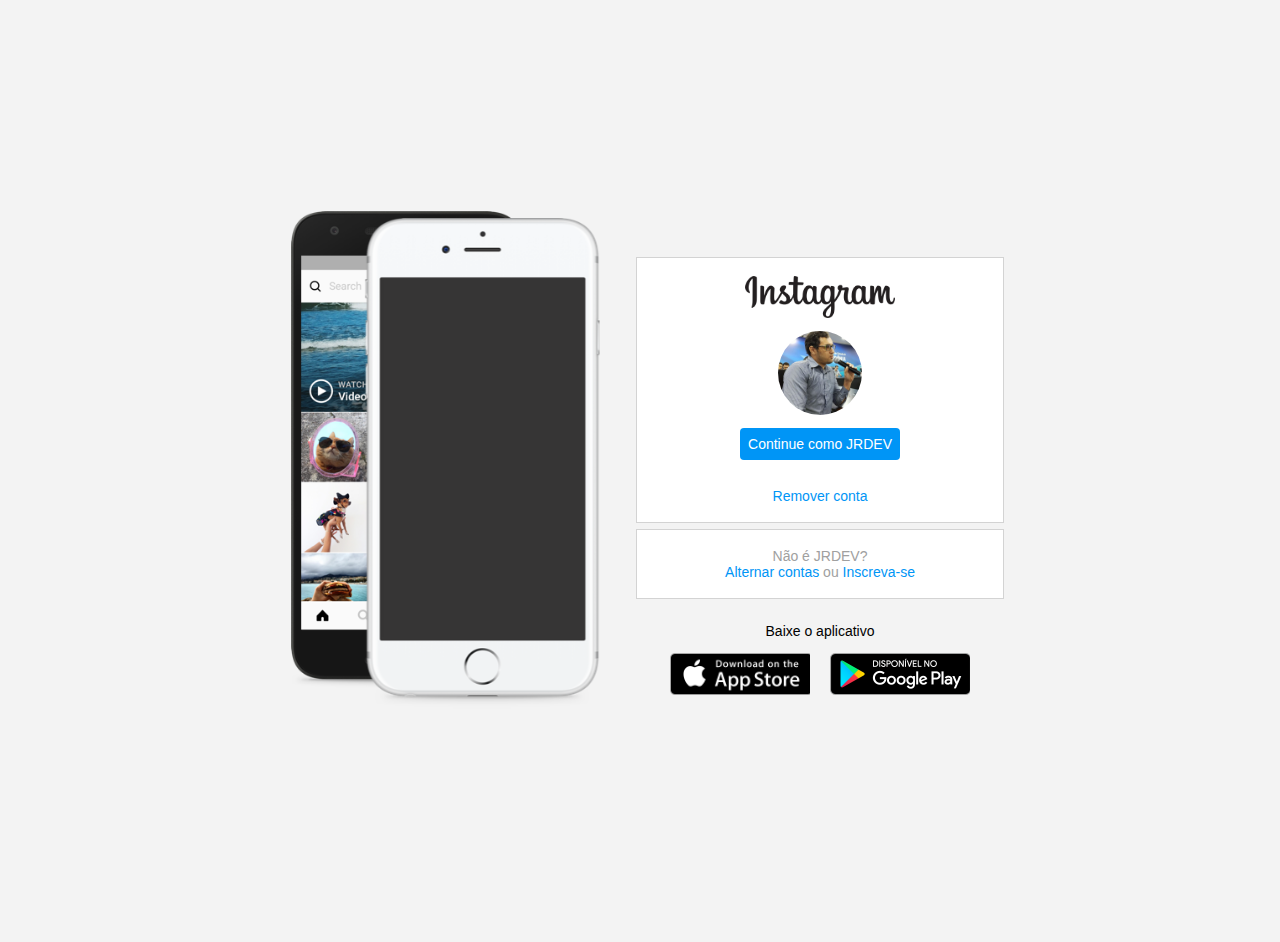
<file: index.html>
<!DOCTYPE html>
<html lang="en">
<head>
    <meta charset="UTF-8">
    <meta name="viewport" content="width=device-width, initial-scale=1.0">
    <link rel="stylesheet" href="style.css">
    <title>Instagram</title>
</head>
<body>
    <div class="instagram-wrapper">
        <div class="instagram-phone">
            <div class="img-phone">  
                <div class="carrossel">

                </div>
                <!-- <img id="imagen-celular" style="position: relative; left: 150px; top: 100px"> -->

            </div> 
        </div>
        <div class="instagram-continue">
            <div class="group">
                <img src="./img/instagram-logo.png" class="instagram-logo" alt="instagram logo">
                <div class="profile-photo">
                    <img src="./img/foto.jpeg" alt="foto de perfil">
                </div>
                <a href="#" class="instagram-login">Continue como JRDEV</a>
                <a href="#" class="instagram-logout">Remover conta</a>
            </div>
            <div class="group">
                <p class="not-account">Não é JRDEV?</p>
                <p class="not-account">
                    <span class="link-blue">Alternar contas</span>
                    ou
                    <span class="link-blue">Inscreva-se</span>
                </p>
            </div>
            <div class="get-the-app">
                <p class="get-app">Baixe o aplicativo</p>
                <div class="download">
                    <a href="#" class="app-download"></a>
                    <a href="#" class="app-download"></a>
                </div>
            </div>
        </div>
    </div>
</body>
</html>
</file>
<file: style.css>
* {
    padding: 0;
    margin: 0;
    box-sizing: border-box;
    text-decoration: none;
    font-family: sans-serif;
    font-size: 14px;
}

body {
    width: 100%;
    min-height: 100vh;
    background-color: rgb(243, 243, 243);
    margin: 0;
    padding: 0;
    display: flex;
    justify-content: center;
}

.instagram-wrapper {
    margin-top: 42px;
    display: flex;
    align-items: center;
    justify-content: start;
    width: 60%;
    height: 100vh;
} 
.img-phone{
    background-image: url(./img/phone.png); 
    width: 380px; 
    height: 600px;
    background-repeat: no-repeat;
    background-size: contain;
}
.instagram-phone {
    display: flex;
    align-items: center;
    justify-content: center;  
    margin-top: 10px;
} 
.carrossel
{ 
    position: relative;
    left: 125px; 
    top: 82px; 
    width: 204px; 
    height: 361px;     
    animation: imagens 20s infinite;
}
.instagram-continue {
    display: flex;
    align-items: center;
    justify-content: space-around; 
    flex-direction: column;
    width: 50%;
    min-height: 34rem; 
    margin-right: 20px;

}

.group {
    display: flex;
    justify-content: space-between;
    align-items: center;
    flex-direction: column;
    background-color: #ffffff;
    width: 100%;
    padding: 1.3rem 0;
    border: 1px solid lightgray;
}

.group:nth-child(1) {
    min-height: 19rem;
}

.instagram-logo {
    height: 3rem;
}

.profile-photo {
    display: flex;
    justify-content: center;
    align-items: center;
    border-radius: 50%;
    overflow: hidden;
}

.profile-photo img {
    height: 6rem;
}

.instagram-login {
    background-color: #0095f6;
    color: #ffffff;
    padding: 8px;
    border-radius: 4px;
}

.instagram-logout {
    color: #0095f6;
    margin-top: 1rem;
}

.not-account {
    color: rgb(160, 160, 160);
}

.link-blue {
    color: #0095f6;
}

.get-the-app {
    display: flex;
    flex-direction: column;
    align-items: center;
    justify-content: center;
    width: 100%;
    padding: 1.3rem 0;
}

.download {
    display: flex;
    width: 100%;
    justify-content: space-evenly;
    align-items: center;
    padding: 1rem;
}

.app-download {
    height: 3rem;
    width: 10rem;
    background-size: cover;
}

.app-download:nth-child(1) {
    background-image: url('./img/app_store.png');
}

.app-download:nth-child(2) {
    background-image: url('./img/googleplay-button.png');
}
 


@media (max-width: 1024px) {
    .instagram-wrapper {
        width: 100%;
    }
}

@media (max-width: 690px) {
    body {
        background-color: #ffffff;
    }

    .instagram-wrapper {
        width: 90%;
    }

    .instagram-phone {
        display: none;

    }

    .instagram-continue {
        width: 100%;
    }
    
    .group {
        border: 1px solid transparent;
    }
}

  
  @keyframes imagens {
    0% {
       background-image: url(./img/img01.jpg);
    }
    25% {
       background-image: url(./img/img02.jpg);
    } 
    50% {
       background-image: url(./img/img03.jpg);
    } 
    75% {
       background-image: url(./img/img04.jpg);
    }   
    100% {
       background-image: url(./img/img01.jpg);
    } 
  }
</file>
